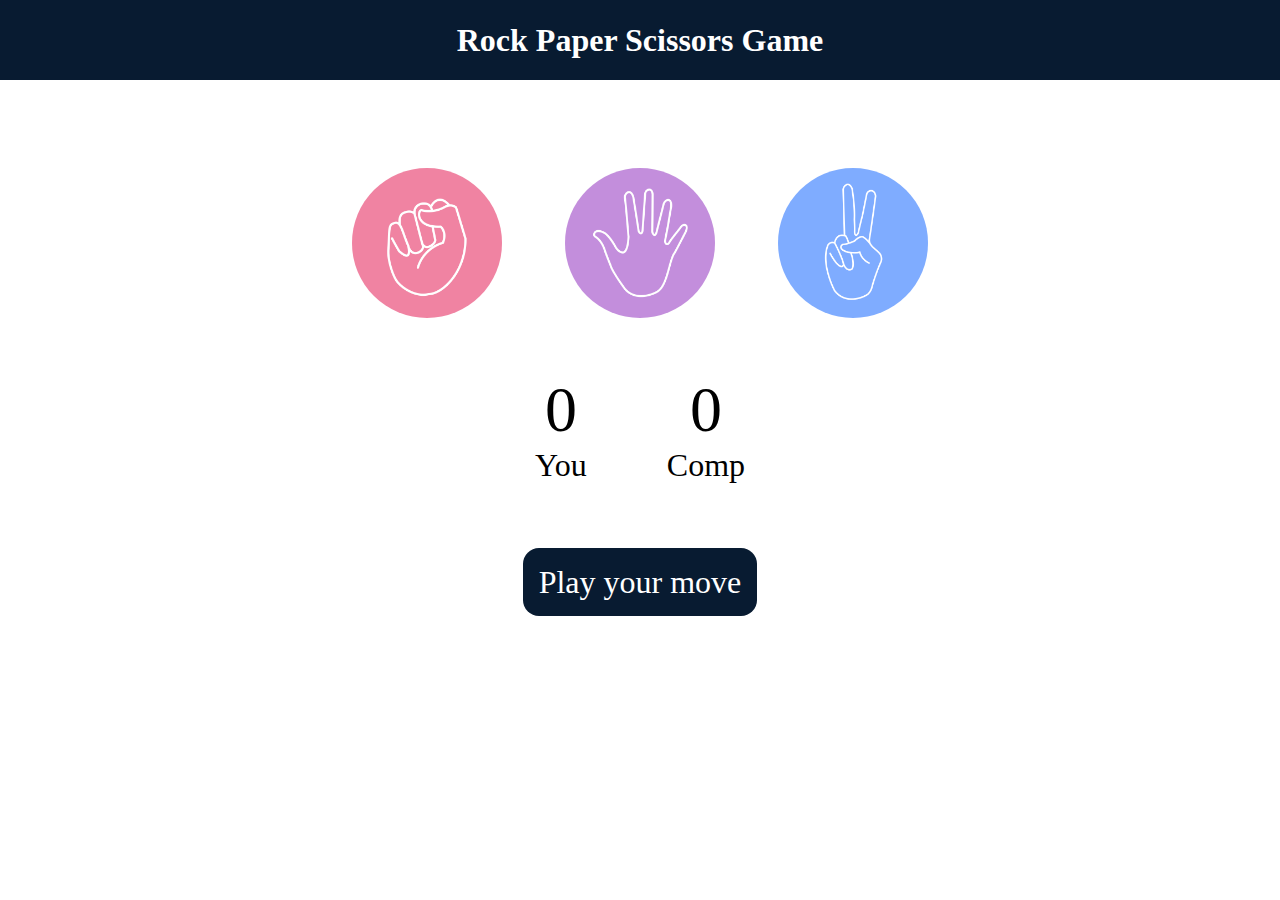
<file: index.html>
<!DOCTYPE html>
<html lang="en">
<head>
    <meta charset="UTF-8">
    <meta name="viewport" content="width=device-width, initial-scale=1.0">
    <title>Rock Paper Scissors Game</title>
    <link rel="stylesheet" href="style.css">
</head>
<body>
    <h1> Rock Paper Scissors Game </h1>
    <div class="choices">
        <div class="choice" id="rock">
            <img src="rock.png" alt="">
        </div>
        <div class="choice" id="paper">
            <img src="paper.png" alt="">
        </div>
        <div class="choice" id="scissors">
            <img src="scissors.png" alt="">
        </div>
    </div>

    <div class="score-board">
        <div class="score">
            <p id="user-score">0</p>
            <p>You</p>
        </div>
        <div class="score">
            <p id="comp-score">0</p>
            <p>Comp</p>
        </div>
    </div>

    <div class="msg-container">
        <p id="msg">Play your move</p>
    </div>

    <script src="apps.js"></script>
</body>
</html>
</file>
<file: style.css>
*{
    margin: 0;
    padding: 0;
    text-align: center;
}

h1{
    background-color: #081b31;
    color: #fff;
    height: 5rem;
    line-height: 5rem;
}

.choice{
    height: 165px;
    width: 165px;
    border-radius: 50%;
    display: flex;
    justify-content: center;
    align-items: center;
}

.choice:hover{
    cursor: pointer;
    background-color: #081b31;
}

img{
    height: 150px;
    width: 150px;
    object-fit: cover;
    border-radius: 50%;
}

.choices{
    display: flex;
    justify-content: center;
    align-items: center;
    gap: 3rem;
    margin-top: 5rem;
}

.score-board{
    display: flex;
    justify-content: center;
    align-items: center;
    font-size: 2rem;
    margin-top: 3rem;
    gap: 5rem;
}

#user-score,#comp-score{
    font-size: 4rem;
}

.msg-container{
    margin-top: 5rem;
}

#msg{

    background-color: #081b31;
    color: #fff;
    font-size: 2rem;   
    display: inline; 
    padding: 1rem;
    border-radius: 1rem;
}
</file>
